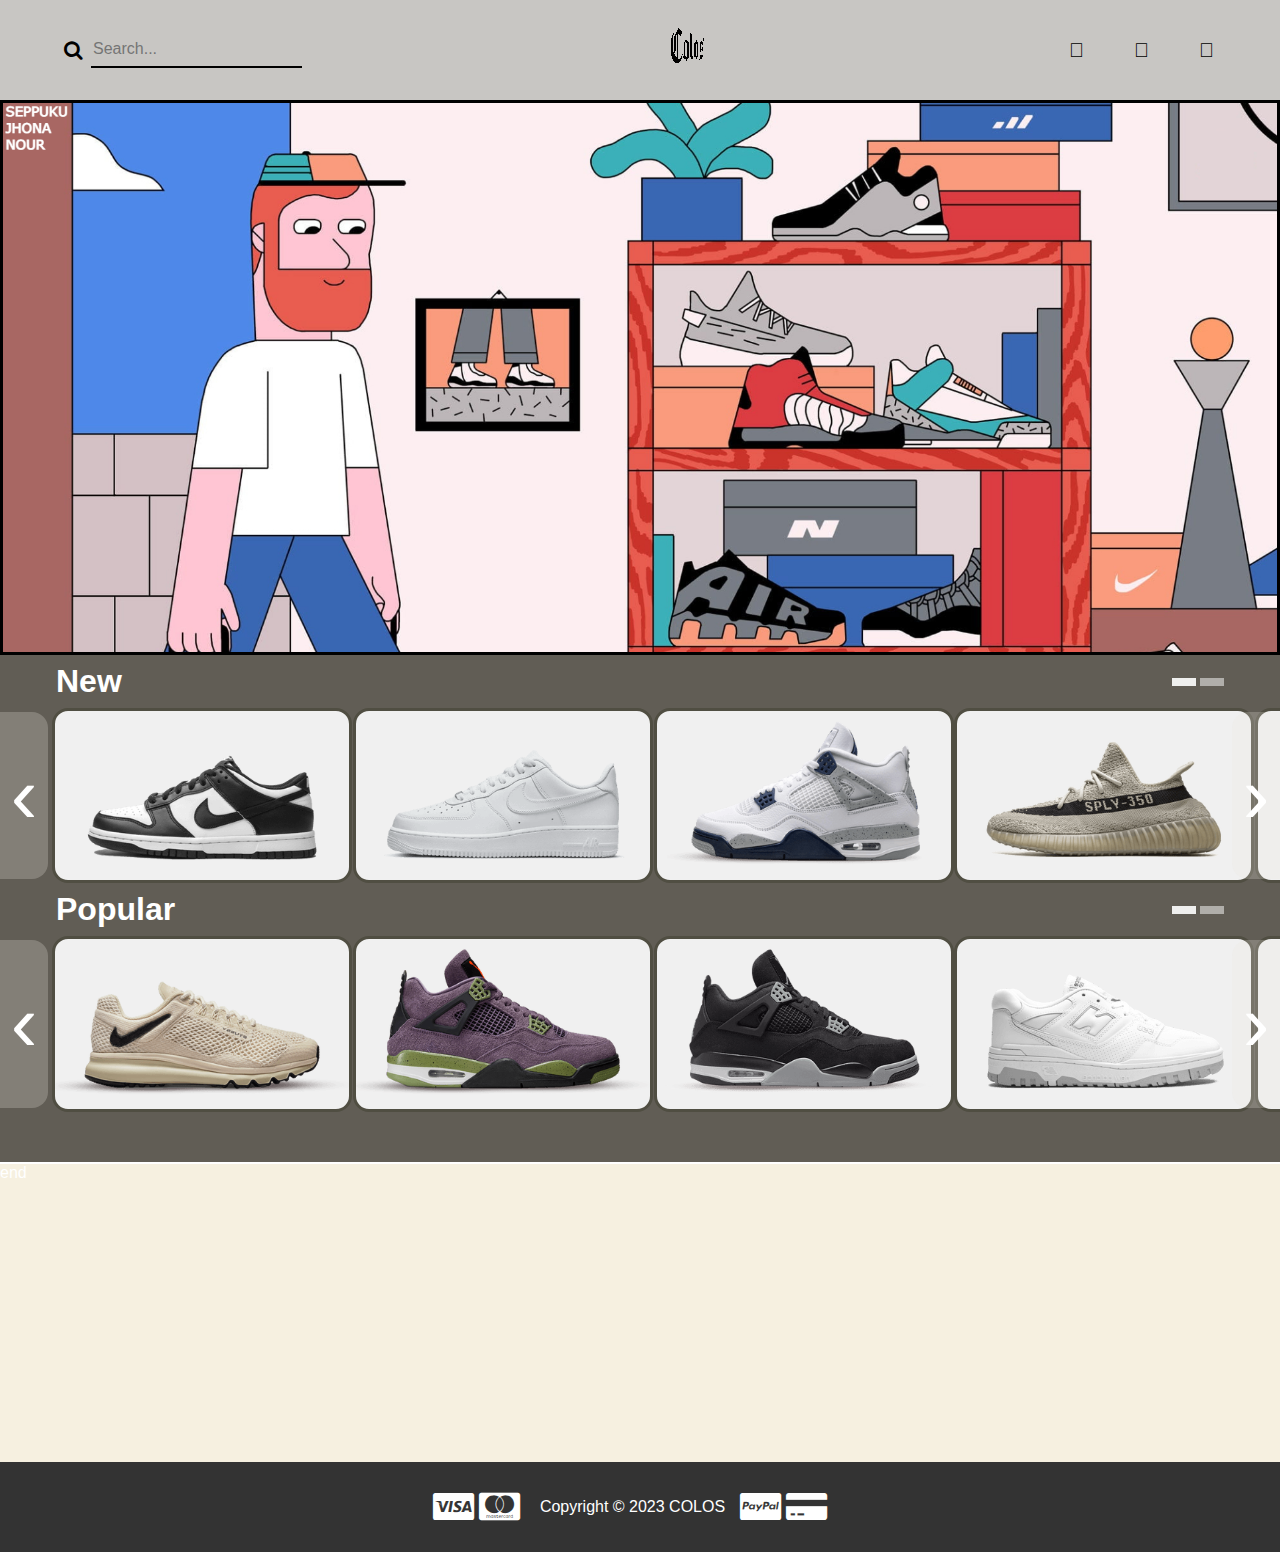
<file: root/index.html>
<!DOCTYPE html>
<html lang="en">

<head>
  <meta charset="UTF-8">
  <meta http-equiv="X-UA-Compatible" content="IE=edge">
  <meta name="viewport" content="width=device-width, initial-scale=1.0">
  <link rel="stylesheet" type="text/css" href="styles/styles.css">
  <link rel="icon" href="images/colosmini.ico">
  <link rel="stylesheet" href="https://use.fontawesome.com/releases/v5.14.0/css/all.css"
    integrity="sha384-HzLeBuhoNPvSl5KYnjx0BT+WB0QEEqLprO+NBkkk5gbc67FTaL7XIGa2w1L0Xbgc" crossorigin="anonymous">
  <link rel="stylesheet" href="https://cdnjs.cloudflare.com/ajax/libs/font-awesome/4.7.0/css/font-awesome.min.css">

  <title>COLOS</title>
</head>

<body>

  <!-- Navbar -->
  <nav>
    <div class="hamburger-menu">
      <i id="bar" class="fa fa-bars"></i>
    </div>
    <ul class="nav-items">
      <li class="nav-item search-container">
        <i class="fa fa-search search-icon"></i>
        <input type="text" class="search-input" placeholder="Search...">
      </li>
    </ul>
    <div class="logo"><img src="./images/colosg.gif" alt="COLOS"></div>
    <ul class="right-nav-items">
      <li class="nav-item"><a alt="Profile" href="" class="fas fa-user"></a></li>
      <li class="nav-item"><a alt="Contact" href="contact.html" class="fas fa-envelope"></a></li>
      <li class="nav-item"><a alt="Basket" href="" class="fas fa-shopping-basket"></a></li>
    </ul>
  </nav>
  <!-- End Navbar -->

  <!-- Hamburger menu -->
  <div class="hamburger-menu-overlay">
    <div class="close-button">
      <i class="fa fa-times"></i>
    </div>
    <ul class="hamburger-menu-items">
      <li class="nav-item search-container">
        <i class="fa fa-search search-icon"></i>
        <input type="text" class="search-input" placeholder="Search...">
      </li>
      <li class="nav-item"><a alt="Profile" href="" class="fas fa-user"></a><a class="ham"  href=""> Profile</a></li>
      <li class="nav-item"><a alt="Contact" href="contact.html" class="fas fa-envelope"></a><a class="ham" href="contact.html"> Contact</a></li>
      <li class="nav-item"><a alt="Basket" href="" class="fas fa-shopping-basket"></a><a class="ham"  href=""> Basket</a></li>
    </ul>
  </div>
  <!-- End Hamburger menu -->



  <!-- Big Image First -->
  <div id="first">
  </div>
  <!-- Big Image First -->


  <!-- Top Slider -->
  <div class="row">
    <div class="header">
      <h3 class="title">New</h3>
      <div class="progress-bar"></div>
    </div>
    <div class="container">
      <button class="handle left-handle">
        <div class="text">&#8249;</div>
      </button>

      <div class="slider">
        <a href="./product.php?id=1"><img src="./images/schoenen1/1.png"></a>
        <a href="./product.php?id=2"><img src="./images/schoenen1/2.png"></a>
        <a href="./product.php?id=3"><img src="./images/schoenen1/3.png"></a>
        <a href="./product.php?id=4"><img src="./images/schoenen1/4.png"></a>
        <a href="./product.php?id=5"><img src="./images/schoenen1/5.png"></a>
        <a href="./product.php?id=6"><img src="./images/schoenen1/6.png"></a>
        <a href="./product.php?id=7"><img src="./images/schoenen1/7.png"></a>
        <a href="./product.php?id=8"><img src="./images/schoenen1/8.png"></a>
      </div>

      <button class="handle right-handle">
        <div class="text">&#8250;</div>
      </button>
    </div>
  </div>
  <!-- Top Slider -->


  <!-- Bottom Slider -->
  <div class="row">
    <div class="header">
      <h3 class="title">Popular</h3>
      <div class="progress-bar"></div>
    </div>
    <div class="container" style="margin-bottom: 50px;">
      <button class="handle left-handle">
        <div class="text">&#8249;</div>
      </button>
      <div class="slider">
        <a href="./product.php?id=8"><img src="./images/schoenen2/1.png"></a>
        <a href="./product.php?id=7"><img src="./images/schoenen2/2.png"></a>
        <a href="./product.php?id=6"><img src="./images/schoenen2/3.png"></a>
        <a href="./product.php?id=5"><img src="./images/schoenen2/4.png"></a>
        <a href="./product.php?id=4"><img src="./images/schoenen2/5.png"></a>
        <a href="./product.php?id=3"><img src="./images/schoenen2/6.png"></a>
        <a href="./product.php?id=2"><img src="./images/schoenen2/7.png"></a>
        <a href="./product.php?id=1"><img src="./images/schoenen2/8.png"></a>
      </div>
      <button class="handle right-handle">
        <div class="text">&#8250;</div>
      </button>
    </div>
  </div>
  <!-- Bottom Slider -->



  <!-- End -->
  <div id="secondary">end</div>

  <!-- End -->

  <footer class="footer-container">

    <div class="payment-options">
      <i class="fa fa-cc-visa fa-2x" title="Visa"></i>
      <i class="fa fa-cc-mastercard fa-2x" title="Mastercard"></i>
    </div>

    <div class="copyright">
      <p>Copyright © 2023 COLOS</p>
    </div>

    <div class="payment-options">
      <i class="fa fa-cc-paypal fa-2x" title="PayPal"></i>
      <i class="fa fa-credit-card-alt fa-2x" title="Credit-Card"></i>
    </div>


  </footer>

  </div>


  <script src="script.js"></script>
</body>

</html>
</file>
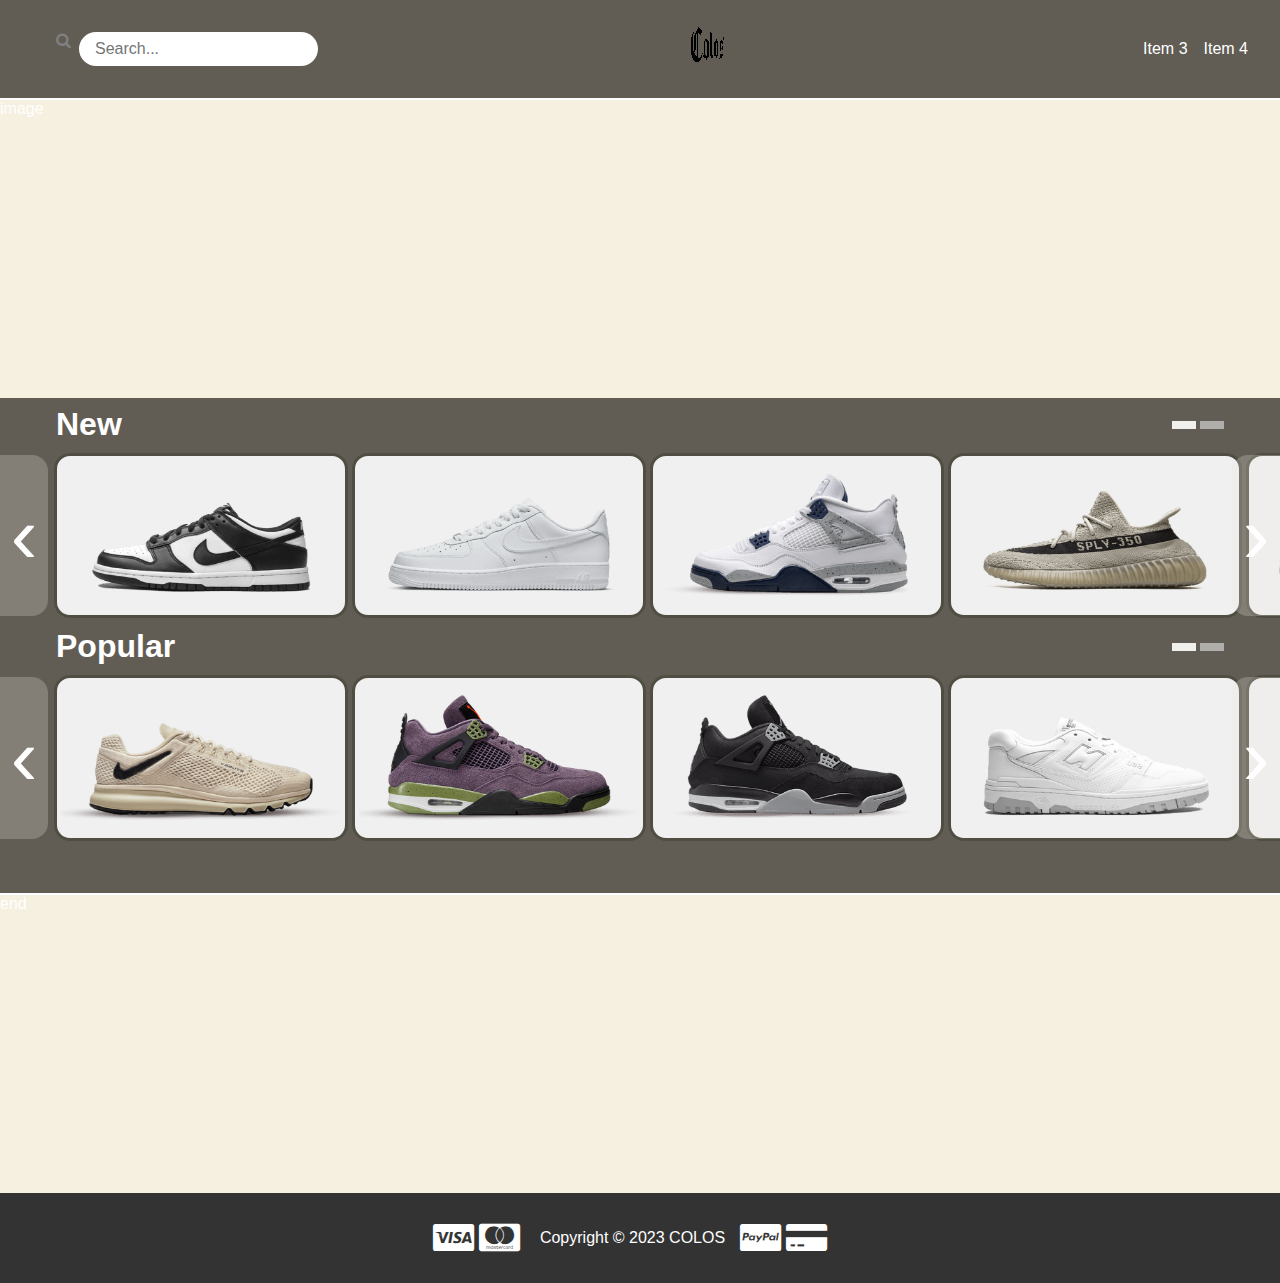
<file: root/GIP WEBSITE/index.html>
<!DOCTYPE html>
<html lang="en">

<head>
  <meta charset="UTF-8">
  <meta http-equiv="X-UA-Compatible" content="IE=edge">
  <meta name="viewport" content="width=device-width, initial-scale=1.0">
  <link rel="stylesheet" type="text/css" href="styles/styles.css">
  <link rel="icon" href="images/colosmini.ico">
  <link rel="stylesheet" href="https://cdnjs.cloudflare.com/ajax/libs/font-awesome/4.7.0/css/font-awesome.min.css">

  <title>COLOS</title>
</head>

<body>

<!-- Navbar -->
  <nav>
    <ul class="nav-items">
      <div class="search-container">
        <i class="fa fa-search search-icon"></i>
        <input type="text" class="search-input" placeholder="Search...">
      </div>
    </ul>
    <div class="logo"><img src="./images/colosg.gif" alt="COLOS"></div>
    <ul class="right-nav-items">
      <li class="nav-item">Item 3</li>
      <li class="nav-item">Item 4</li>
    </ul>
  </nav>
<!-- End Navbar -->





  <div id="first">image</div>


  <div class="row">
    <div class="header">
      <h3 class="title">New</h3>
      <div class="progress-bar"></div>
    </div>
    <div class="container">
      <button class="handle left-handle">
        <div class="text">&#8249;</div>
      </button>
      <div class="slider">
        <img src="./images/schoenen1/1.png">
        <img src="./images/schoenen1/2.png">
        <img src="./images/schoenen1/3.png">
        <img src="./images/schoenen1/4.png">
        <img src="./images/schoenen1/5.png">
        <img src="./images/schoenen1/6.png">
        <img src="./images/schoenen1/7.png">
        <img src="./images/schoenen1/8.png">


      </div>
      <button class="handle right-handle">
        <div class="text">&#8250;</div>
      </button>
    </div>
  </div>

  <div class="row">
    <div class="header">
      <h3 class="title">Popular</h3>
      <div class="progress-bar"></div>
    </div>
    <div class="container" style="margin-bottom: 50px;">
      <button class="handle left-handle">
        <div class="text">&#8249;</div>
      </button>
      <div class="slider">
        <img src="./images/schoenen2/1.png">
        <img src="./images/schoenen2/2.png">
        <img src="./images/schoenen2/3.png">
        <img src="./images/schoenen2/4.png">
        <img src="./images/schoenen2/5.png">
        <img src="./images/schoenen2/6.png">
        <img src="./images/schoenen2/7.png">
        <img src="./images/schoenen2/8.png">

      </div>
      <button class="handle right-handle">
        <div class="text">&#8250;</div>
      </button>
    </div>
  </div>





  <div id="secondary">end</div>



  <footer class="footer-container">

    <div class="payment-options">
      <i class="fa fa-cc-visa fa-2x" title="Visa"></i>
      <i class="fa fa-cc-mastercard fa-2x" title="Mastercard"></i>
    </div>

    <div class="copyright">
      <p>Copyright © 2023 COLOS</p>
    </div>

    <div class="payment-options">
      <i class="fa fa-cc-paypal fa-2x" title="PayPal"></i>
      <i class="fa fa-credit-card-alt fa-2x" title="Credit-Card"></i>
    </div>


  </footer>

  </div>


  <script src="script.js"></script>
</body>

</html>
</file>
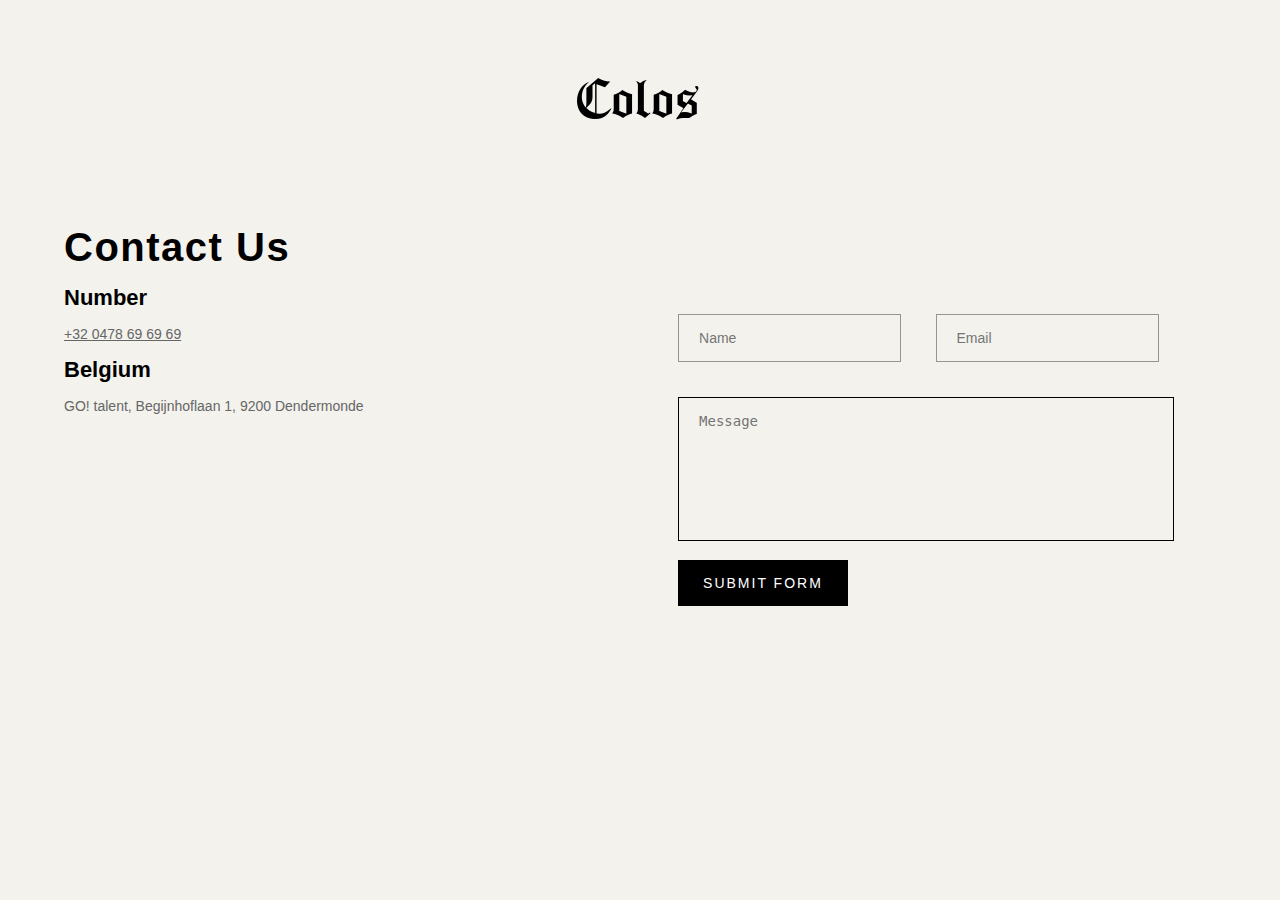
<file: root/contact.html>
<!DOCTYPE html>
<html lang="en">

<head>
  <meta charset="UTF-8">
  <meta http-equiv="X-UA-Compatible" content="IE=edge">
  <meta name="viewport" content="width=device-width, initial-scale=1.0">
  <link rel="stylesheet" type="text/css" href="styles/contact.css">
  <link rel="icon" href="images/colosmini.ico">
  <title>COLOS</title>
</head>

<body>



  <div class="contact container">
    <div id="header">




      <a href="index.html"><img id="mainlogo" href="index.html" src="images/colos.png" alt="COLOS"
          ></a>



    </div>
    <form method="post" action="https://formspree.io/f/xdovkazy">
      <div class="form">
        <div class="form-txt">

          <h1>Contact Us</h1>
          <h3>Number</h3>
          <p><a href="tel:+32 478 69 69 69">+32 0478 69 69 69</a></p>
          <h3>Belgium</h3>
          <p>GO! talent, Begijnhoflaan 1, 9200 Dendermonde</p><br>
          <iframe
            src="https://www.google.com/maps/embed?pb=!1m18!1m12!1m3!1d2110.2158473063637!2d4.099712129504127!3d51.02568648502364!2m3!1f0!2f0!3f0!3m2!1i1024!2i768!4f13.1!3m3!1m2!1s0x47c3912d6048fc7f%3A0xbfd724b61f6cb36a!2sGO*21%20talent!5e0!3m2!1snl!2sbe!4v1673860776560!5m2!1snl!2sbe"
            width="600" height="450" style="border:0;" allowfullscreen="" loading="lazy"
            referrerpolicy="no-referrer-when-downgrade">
          </iframe>

        </div>
        <div class="form-details">
          <br><br><br>
          <input type="text" name="name" id="name" placeholder="Name" required>
          <input type="email" name="email" id="email" placeholder="Email" required>
          <textarea name="message" id="message" cols="52" rows="7" placeholder="Message" required></textarea>
          <input type="submit" value="SUBMIT FORM">
        

        </div>
      </div>
    </form>
  </div>


</body>

</html>
</file>
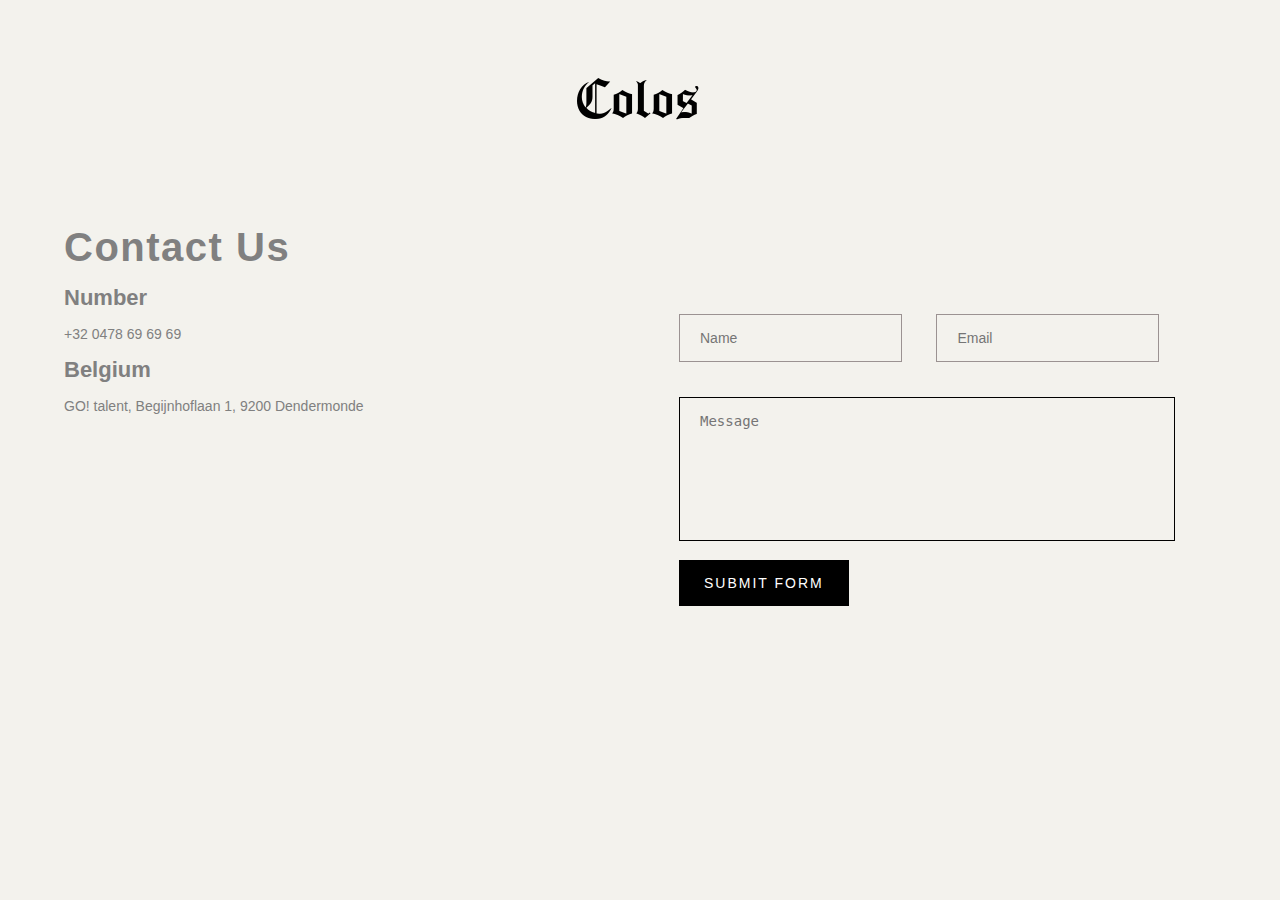
<file: root/GIP WEBSITE/contact.html>
<!DOCTYPE html>
<html lang="en">

<head>
  <meta charset="UTF-8">
  <meta http-equiv="X-UA-Compatible" content="IE=edge">
  <meta name="viewport" content="width=device-width, initial-scale=1.0">
  <link rel="stylesheet" href="./styles/contact.css">
  <link rel="icon" href="images/colosmini.ico">
  <title>COLOS</title>
</head>

<body>



  <div class="contact container">
    <div id="header">




      <a href="index.html"><img id="mainlogo" href="index.html" src="images/colos.png" alt="COLOS"
          ></a>



    </div>
    <form method="post" action="https://formspree.io/f/xdovkazy">
      <div class="form">
        <div class="form-txt">

          <h1>Contact Us</h1>
          <h3>Number</h3>
          <p>+32 0478 69 69 69</p>
          <h3>Belgium</h3>
          <p>GO! talent, Begijnhoflaan 1, 9200 Dendermonde</p><br>
          <iframe
            src="https://www.google.com/maps/embed?pb=!1m18!1m12!1m3!1d2110.2158473063637!2d4.099712129504127!3d51.02568648502364!2m3!1f0!2f0!3f0!3m2!1i1024!2i768!4f13.1!3m3!1m2!1s0x47c3912d6048fc7f%3A0xbfd724b61f6cb36a!2sGO*21%20talent!5e0!3m2!1snl!2sbe!4v1673860776560!5m2!1snl!2sbe"
            width="600" height="450" style="border:0;" allowfullscreen="" loading="lazy"
            referrerpolicy="no-referrer-when-downgrade">
          </iframe>

        </div>
        <div class="form-details">
          <br><br><br>
          <input type="text" name="name" id="name" placeholder="Name" required>
          <input type="email" name="email" id="email" placeholder="Email" required>
          <textarea name="message" id="message" cols="52" rows="7" placeholder="Message" required></textarea>
          <input type="submit" value="SUBMIT FORM">
        

        </div>
      </div>
    </form>
  </div>


</body>

</html>
</file>
<file: root/styles/styles.css>
body {
  font-family: "Poppins", sans-serif;
  scroll-behavior: smooth;
  margin: 0;
  
}

nav {
  display: flex;
  justify-content: space-between;
  align-items: center;
  padding: 1rem;
  vertical-align: center;
  background-color: #ffffffa6;
}

.logo {
  font-size: 1.5rem;
  margin: 0 auto;
  position: relative;
  margin-left: auto;
  margin-right: auto;
  text-align: center;
  align-items: center;
  color: white;
  float: left;
}

.right-nav-items {
  list-style: none;
  display: flex;
  text-decoration: none;
}

.nav-item {
  padding-right: 50px;
  font-size: 20px;
  cursor: pointer;
  color: #000000;
  
}



.search-container {
  display: flex;
  float: right;
}

.search-input {
  border: 0;
  outline: 0;
  background: transparent;
  border-bottom: 2px solid black;

  font-size: 1rem;
  width: auto;
  color: #453f3f;
}

.search-icon {
  cursor: pointer;
  margin: 0.5rem;
  color: #000000;
}

@media screen and (max-width: 600px) {
  nav {
    flex-direction: column;
    align-items: center;
  }

  .right-nav-items {
    display: none;
  }

  .burger-menu {
    display: block;
  }

  .burger-menu .nav-item {
    margin: 1rem 0;
    text-align: center;
  }

}

.content {
  height: 300px;
  background: rgb(110, 99, 99);
  border-top: #ffffff 2px solid;
  margin: 0;
  padding: 0;
}

#secondary {
  height: 300px;
  background: #f6f0e0;
  border-top: #ffffff 2px solid;
  margin: 0;
  padding: 0;
}

#secondaryFull {
  height: 50px;
  background-color: #cfb59f;
  border-top: #ffffff 2px solid;
  margin: 0;
  padding: 0;
}

#footer {
  height: 50px;
  background: #bfbd93;
  border-top: #ffffff 2px solid;
  margin: 0;
  padding: 0;
}

.swipe {
  margin-top: 35px;
}

h1 {
  font-family: "Monument extended", "Krona One", sans-serif;
  text-align: center;
  margin: 0 0 100px 0;
  color: white;
}

.footer-container {
  display: flex;
  justify-content: center;
  align-items: center;
  background-color: #333333;
  color: #ffffff;
}

.payment-options {
  margin-right: 20px;
  text-align: center;
}

.copyright p {
  margin: 0;
  text-align: center;
}

.footer-container {
  height: 90px;
}

.copyright {
  margin-right: 15px;
}

#first {
  height: 555px;
  background-image: url("../images/main.png");
  background-size: cover;
  color: white;
  font-family: "Krona One", sans-serif;
  border: #000000 3px solid;
  max-width: 100%;
  margin: 0;
  padding: 0;
  color: #fafafa;
}

.names {
  margin: 2px;
}

*,
*::after,
*::before {
  box-sizing: border-box;
}

:root {
  --handle-size: 3rem;
  --img-gap: 0.25rem;
}

.container {
  display: flex;
  justify-content: center;
  overflow: hidden;
}

.slider {
  --items-per-screen: 4;
  --slider-index: 0;
  display: flex;
  flex-grow: 1;
  margin: 0 var(--img-gap);
  transform: translateX(calc(var(--slider-index) * -100%));
  transition: transform 250ms ease-in-out;
}

.slider>a, .slider>img {
  flex: 0 0 calc(100% / var(--items-per-screen));
  max-width: calc(100% / var(--items-per-screen));
  aspect-ratio: 16 / 9;
  border-radius: 1rem;
  background-color: #f0f0f0;
  border: solid 3px #504e42;
  border-collapse: collapse;
  margin-right: 0.8px;
  
}

a>img {
  width: 100%;
  height: 100%;
  object-fit: cover;
}

.handle {
  border: none;
  border-radius: 1rem;
  flex-grow: 0;
  flex-shrink: 0;
  background-color: rgba(236, 233, 225, 0.25);
  z-index: 10;
  margin: var(--img-gap) 0;
  width: var(--handle-size);
  cursor: pointer;
  font-size: 5rem;
  display: flex;
  align-items: center;
  justify-content: center;
  color: white;
  line-height: 0;
  transition: background-color 150ms ease-in-out;
}

.left-handle {
  border-top-left-radius: 0;
  border-bottom-left-radius: 0;
}

.right-handle {
  border-top-right-radius: 0;
  border-bottom-right-radius: 0;
}

.handle:hover,
.handle:focus {
  background-color: rgba(255, 255, 255, 0.5);
}

.text {
  transition: transform 150ms ease-in-out;
}

.handle:hover .text,
.handle:focus .text {
  transform: scale(1.2);
}

.header {
  display: flex;
  justify-content: space-between;
  padding: 0.5rem calc(var(--img-gap) * 2 + var(--handle-size));
  align-items: center;
}

.title {
  font-size: 2rem;
  margin: 0;
}

.progress-bar {
  display: flex;
  gap: 0.25rem;
}

.progress-item {
  flex: 0 0 1.5rem;
  min-width: 1.5rem;
  height: 0.5rem;
  background-color: rgba(255, 255, 255, 0.5);
}

.progress-item.active {
  background-color: rgba(255, 255, 255, 0.9);
}

@media (max-width: 1000px) {
  .slider {
    --items-per-screen: 3;
  }

  body {
    width: 100%;
  }
}

@media (max-width: 500px) {
  .slider {
    --items-per-screen: 1;
  }

  .footer-container {
    padding-left: 10px;
  }

  body {
    width: 100%;
  }
}

body {
  background-color: rgb(97, 93, 85);
  color: white;
}

h3 {
  padding-right: 5px;
}


a:hover {
  transform: scale(0.9);
  transition: 0.2s ease-in-out;
}

#search-container {
  display: none;
  position: fixed;
  top: 60px;
  right: 50px;
  width: 40%;
  height: 40px;
  background-color: white;
  border-radius: 20px;
  transition: 0.3s;
  z-index: 1;
  text-align: left;
}

#search-container.active {
  display: block;
}

#search-container input[type="text"] {
  width: 80%;
  padding: 10px;
  border: none;
  border-radius: 20px 0 0 20px;
  float: left;
  font-size: 16px;
}

#search-container button[type="submit"] {
  width: 20%;
  padding: 10px;
  background-color: black;
  color: white;
  border: none;
  border-radius: 0 20px 20px 0;
  cursor: pointer;
  float: right;
  font-size: 16px;
}

#search-container button[type="submit"]:hover {
  background-color: white;
  color: black;
}




.hamburger-menu-overlay {
  display: none;
  position: fixed;
  top: 0;
  left: 0;
  width: 100%;
  height: 100%;
  background-color: white;
  z-index: 9999;
  overflow: hidden;
}

.hamburger-menu-overlay.open {
  display: block;
  overflow: hidden;
}

.close-button {
  position: absolute;
  top: 20px;
  right: 20px;
  color: rgb(0, 0, 0);
  font-size: 24px;
  cursor: pointer;
}

.hamburger-menu-items {
  display: flex;
  flex-direction: column;
  justify-content: center;
  align-items: center;
  height: 100%;
}

.hamburger-menu-items li {
  margin: 20px 0px 20px 20px;
  font-size: 25px;
  list-style-type: none;
  text-align: center;
  font-family: "Poppins", sans-serif;
}

@media only screen and (min-width: 980px) {
  .hamburger-menu {
    display: none;
  }



}

@media only screen and (max-width: 980px) {

  .nav-items,
  .right-nav-items {
    display: none;


  }

}

#bar {
  color: black;
  font-size: 20px;
  cursor: pointer;
}

a {
  all: unset;
}


.fas:hover {
  color: #504e42;
  transition: 0.2s;
}
</file>
<file: root/GIP WEBSITE/styles/styles.css>
body {
	font-family: "Poppins", sans-serif;
	scroll-behavior: smooth;
	margin: 0;
}


nav {
	display: flex;
	justify-content: space-between;
	align-items: center;
	padding: 1rem;
	vertical-align:center;
}

.logo {
	font-size: 1.5rem;
	margin: 0 auto;
	position: relative;
	margin-left: auto;
	margin-right: auto;
	text-align: center;
	align-items: center;
}

.right-nav-items {
	list-style: none;
	display: flex;
}

.nav-item {
	margin-right: 1rem;
}

.search-container {
	display: flex;
	
	
}

.search-input {
	border: none;
	border-radius: 25px;
	padding: 0.5rem 1rem;
	font-size: 1rem;
	outline: none;
	width: auto;
}

.search-icon {
	cursor: pointer;
	margin-right: 0.5rem;
	color: gray;
}

@media screen and (max-width: 600px) {
	nav {
		flex-direction: column;
		align-items: center;
	}

	.right-nav-items {
		display: none;
	}

	.burger-menu {
		display: block;
	}

	.burger-menu .nav-item {
		margin: 1rem 0;
		text-align: center;
	}
}



.content {
	height: 300px;
	background: rgb(110, 99, 99);
	border-top: #FFFFFF 2px solid;
	margin: 0;
	padding: 0;
}

#secondary {
	height: 300px;
	background: #F6F0E0;
	border-top: #FFFFFF 2px solid;
	margin: 0;
	padding: 0;
}

#secondaryFull {
	height: 50px;
	background-color: #CFB59F;
	border-top: #FFFFFF 2px solid;
	margin: 0;
	padding: 0;
}

#footer {
	height: 50px;
	background: #BFBD93;
	border-top: #FFFFFF 2px solid;
	margin: 0;
	padding: 0;
}

.swipe {
	margin-top: 35px;

}

h1 {
	font-family: "Monument extended", "Krona One", sans-serif;
	text-align: center;
	margin: 0 0 100px 0;
	color: white
}



.footer-container {
	display: flex;
	justify-content: center;
	align-items: center;
	background-color: #333333;
	color: #ffffff;
}

.payment-options {
	margin-right: 20px;
	text-align: center;
}

.copyright p {
	margin: 0;
	text-align: center;
}

.footer-container {
	height: 90px;
}

.copyright {
	margin-right: 15px;
}

#first {
	height: 300px;
	background: #F6F0E0;
	border-top: #FFFFFF 2px solid;
	margin: 0;
	padding: 0;
}

*,
*::after,
*::before {
	box-sizing: border-box;
}

:root {
	--handle-size: 3rem;
	--img-gap: .25rem;
}


.container {
	display: flex;
	justify-content: center;
	overflow: hidden;

}

.slider {
	--items-per-screen: 4;
	--slider-index: 0;
	display: flex;
	flex-grow: 1;
	margin: 0 var(--img-gap);
	transform: translateX(calc(var(--slider-index) * -100%));
	transition: transform 250ms ease-in-out;

}

.slider>img {
	flex: 0 0 calc(100% / var(--items-per-screen));
	max-width: calc(100% / var(--items-per-screen));
	aspect-ratio: 16 / 9;
	padding: var(--img-gap);
	border-radius: 1rem;
	background-color: #f0f0f0;
	border: solid 3px #504e42;
	border-collapse: collapse;
	margin: 2px;

}

.handle {
	border: none;
	border-radius: 1rem;
	flex-grow: 0;
	flex-shrink: 0;
	background-color: rgba(236, 233, 225, 0.25);
	z-index: 10;
	margin: var(--img-gap) 0;
	width: var(--handle-size);
	cursor: pointer;
	font-size: 5rem;
	display: flex;
	align-items: center;
	justify-content: center;
	color: white;
	line-height: 0;
	transition: background-color 150ms ease-in-out;
}

.left-handle {
	border-top-left-radius: 0;
	border-bottom-left-radius: 0;
}

.right-handle {
	border-top-right-radius: 0;
	border-bottom-right-radius: 0;
}

.handle:hover,
.handle:focus {
	background-color: rgba(255, 255, 255, .5);
}

.text {
	transition: transform 150ms ease-in-out;
}

.handle:hover .text,
.handle:focus .text {
	transform: scale(1.2);
}

.header {
	display: flex;
	justify-content: space-between;
	padding: .5rem calc(var(--img-gap) * 2 + var(--handle-size));
	align-items: center;
}

.title {
	font-size: 2rem;
	margin: 0;
}

.progress-bar {
	display: flex;
	gap: .25rem;
}

.progress-item {
	flex: 0 0 1.5rem;
	min-width: 1.5rem;
	height: .5rem;
	background-color: rgba(255, 255, 255, .5);
}

.progress-item.active {
	background-color: rgba(255, 255, 255, .9);
}

@media (max-width: 1000px) {
	.slider {
		--items-per-screen: 3;
	}

	body {
		width: 100%;
	}
}

@media (max-width: 500px) {
	.slider {
		--items-per-screen: 1;
	}

	.footer-container {
		padding-left: 10px;

	}

	body {
		width: 100%;
	}

}


body {
	background-color: rgb(97, 93, 85);
	color: white;

}

h3 {
	padding-right: 5px;
}

#hamburger-menu {
	display: none;
}

@media (max-width: 500px) {
	body {
		width: 100%;
	}

	#hamburger-menu {
		display: block;
		padding-left: 450px;
		margin-bottom: 500px;
		color: #000000;
	}

}


.overlay {
	height: 100%;
	width: 0;
	position: fixed;
	z-index: 1;
	top: 0;
	right: 0;
	background-color: rgb(230, 213, 213);
	background-color: rgba(199, 199, 199, 0.9);
	overflow-x: hidden;
	transition: 0.5s;

}


.closebtn {
	position: absolute;
	top: 20px;
	right: 45px;
	font-size: 60px;
	margin-left: 50px;
	color: #000000;
}


.overlay-content {
	position: relative;
	top: 25%;
	width: 100%;
	text-align: center;
	margin-top: 30px;
}


.overlay.hidden {
	width: 0;
}

img:hover {
	transform: scale(0.9);
	transition: 0.5s ease;
}

#search-container {
	display: none;
	position: fixed;
	top: 60px;
	right: 50px;
	width: 40%;
	height: 40px;
	background-color: white;
	border-radius: 20px;
	transition: 0.3s;
	z-index: 1;
	text-align: left;
}

#search-container.active {
	display: block;
}

#search-container input[type="text"] {
	width: 80%;
	padding: 10px;
	border: none;
	border-radius: 20px 0 0 20px;
	float: left;
	font-size: 16px;
}

#search-container button[type="submit"] {
	width: 20%;
	padding: 10px;
	background-color: black;
	color: white;
	border: none;
	border-radius: 0 20px 20px 0;
	cursor: pointer;
	float: right;
	font-size: 16px;
}

#search-container button[type="submit"]:hover {
	background-color: white;
	color: black;
}

.closebtn {
	position: absolute;
	top: 10px;
	right: 15px;
	color: black;
	font-size: 40px;
	cursor: pointer;
}
</file>
<file: root/styles/contact.css>
* {
    margin: 0;
    padding: 0;
    box-sizing: border-box;
    background-color: #F3F2ED;

}

body {
    display: flex;
    justify-content: center;
    align-items: center;
    font-family: "Poppins", sans-serif;
}

.container {
    max-width: 1200px;
    width: 90%;
    margin: 0 auto;
    
}

.contact {
    margin-top: 45px;
    
}

.form {
    display: flex;
    justify-content: space-between;
    margin: 80px 0;
    
}

.form .form-txt {
    flex-basis: 48%;
}

.form .form-txt h1 {
    font-weight: 600;
    color: black;
    font-size: 40px;
    letter-spacing: 1.5px;
    margin-bottom: 10px;
    color: rgb(0, 0, 0);
}

.form .form-txt span {
    color: grey;
    font-size: 14px;
}

.form .form-txt h3 {
    font-size: 22px;
    font-weight: 600;
    margin: 15px 0;
    color: rgb(0, 0, 0);
}

.form .form-txt a {
    
    color: rgb(102, 102, 102);
}

.form .form-txt p {
    color: rgb(102, 102, 102);
    font-size: 14px;
}

.form .form-details {
    flex-basis: 48%;
}

.form .form-details input[type="text"],
.form .form-details input[type="email"] {
    padding: 15px 20px;
    color: black;
    outline: none;
    border: 1px solid rgb(155, 146, 146);
    margin: 35px 15px;
    font-size: 14px;
}

.form .form-details textarea {
    padding: 15px 20px;
    margin: 0 15px;
    color: black;
    outline: none;
    border: 1px solid ;
    font-size: 14px;
    resize: none;
}

.form .form-details input[type="submit"] {
    padding: 15px 25px;
    color: white;
    font-weight: 500;
    background: black;
    outline: none;
    border: none;
    margin: 15px;
    font-size: 14px;
    letter-spacing: 2px;
    cursor: pointer;
}

@media (max-width: 500px) {
    .form {
        display: flex;
        flex-direction: column;
    }

    .form .form-details input[type="submit"] {
        margin-left: 0;
    }

    .form .form-details input[type="text"],
    .form .form-details input[type="email"],
    .form .form-details textarea {
        width: 100%;
        margin-left: 0;
    }

    .form .form-details input[type="text"] {
        margin-bottom: 0px;
    }
}

@media(min-width: 501px) and (max-width: 768px) {
    .form {
        display: flex;
        flex-direction: column;
    }

    .form .form-details input[type="submit"] {
        margin-left: 0;
    }

    .form .form-details input[type="text"],
    .form .form-details input[type="email"],
    .form .form-details textarea {
        width: 100%;
        margin-left: 0;
    }

    .form .form-details input[type="text"] {
        margin-bottom: 0px;
    }
}

iframe{
    height: 200px;
    max-width: 100%;
}

#header {
	height: 100px;
	margin: 0;
	padding: 0;
	margin: auto;
	text-align: center;
	padding-top: 30px;

}
</file>
<file: root/GIP WEBSITE/styles/contact.css>
* {
    margin: 0;
    padding: 0;
    box-sizing: border-box;
    background-color: #F3F2ED;
}

body {
    display: flex;
    justify-content: center;
    align-items: center;
    font-family: "Poppins", sans-serif;
}

.container {
    max-width: 1200px;
    width: 90%;
    margin: 0 auto;
    
}

.contact {
    margin-top: 45px;
    
}

.form {
    display: flex;
    justify-content: space-between;
    margin: 80px 0;
    
}

.form .form-txt {
    flex-basis: 48%;
}

.form .form-txt h1 {
    font-weight: 600;
    color: black;
    font-size: 40px;
    letter-spacing: 1.5px;
    margin-bottom: 10px;
    color: grey;
}

.form .form-txt span {
    color: grey;
    font-size: 14px;
}

.form .form-txt h3 {
    font-size: 22px;
    font-weight: 600;
    margin: 15px 0;
    color: grey;
}

.form .form-txt p {
    color: grey;
    font-size: 14px;
}

.form .form-details {
    flex-basis: 48%;
}

.form .form-details input[type="text"],
.form .form-details input[type="email"] {
    padding: 15px 20px;
    color: black;
    outline: none;
    border: 1px solid rgb(155, 146, 146);
    margin: 35px 15px;
    font-size: 14px;
}

.form .form-details textarea {
    padding: 15px 20px;
    margin: 0 15px;
    color: black;
    outline: none;
    border: 1px solid ;
    font-size: 14px;
    resize: none;
}

.form .form-details input[type="submit"] {
    padding: 15px 25px;
    color: white;
    font-weight: 500;
    background: black;
    outline: none;
    border: none;
    margin: 15px;
    font-size: 14px;
    letter-spacing: 2px;
    cursor: pointer;
}

@media (max-width: 500px) {
    .form {
        display: flex;
        flex-direction: column;
    }

    .form .form-details input[type="submit"] {
        margin-left: 0;
    }

    .form .form-details input[type="text"],
    .form .form-details input[type="email"],
    .form .form-details textarea {
        width: 100%;
        margin-left: 0;
    }

    .form .form-details input[type="text"] {
        margin-bottom: 0px;
    }
}

@media(min-width: 501px) and (max-width: 768px) {
    .form {
        display: flex;
        flex-direction: column;
    }

    .form .form-details input[type="submit"] {
        margin-left: 0;
    }

    .form .form-details input[type="text"],
    .form .form-details input[type="email"],
    .form .form-details textarea {
        width: 100%;
        margin-left: 0;
    }

    .form .form-details input[type="text"] {
        margin-bottom: 0px;
    }
}

iframe{
    height: 200px;
    
}

#header {
	height: 100px;
	margin: 0;
	padding: 0;
	margin: auto;
	text-align: center;
	padding-top: 30px;

}
</file>
